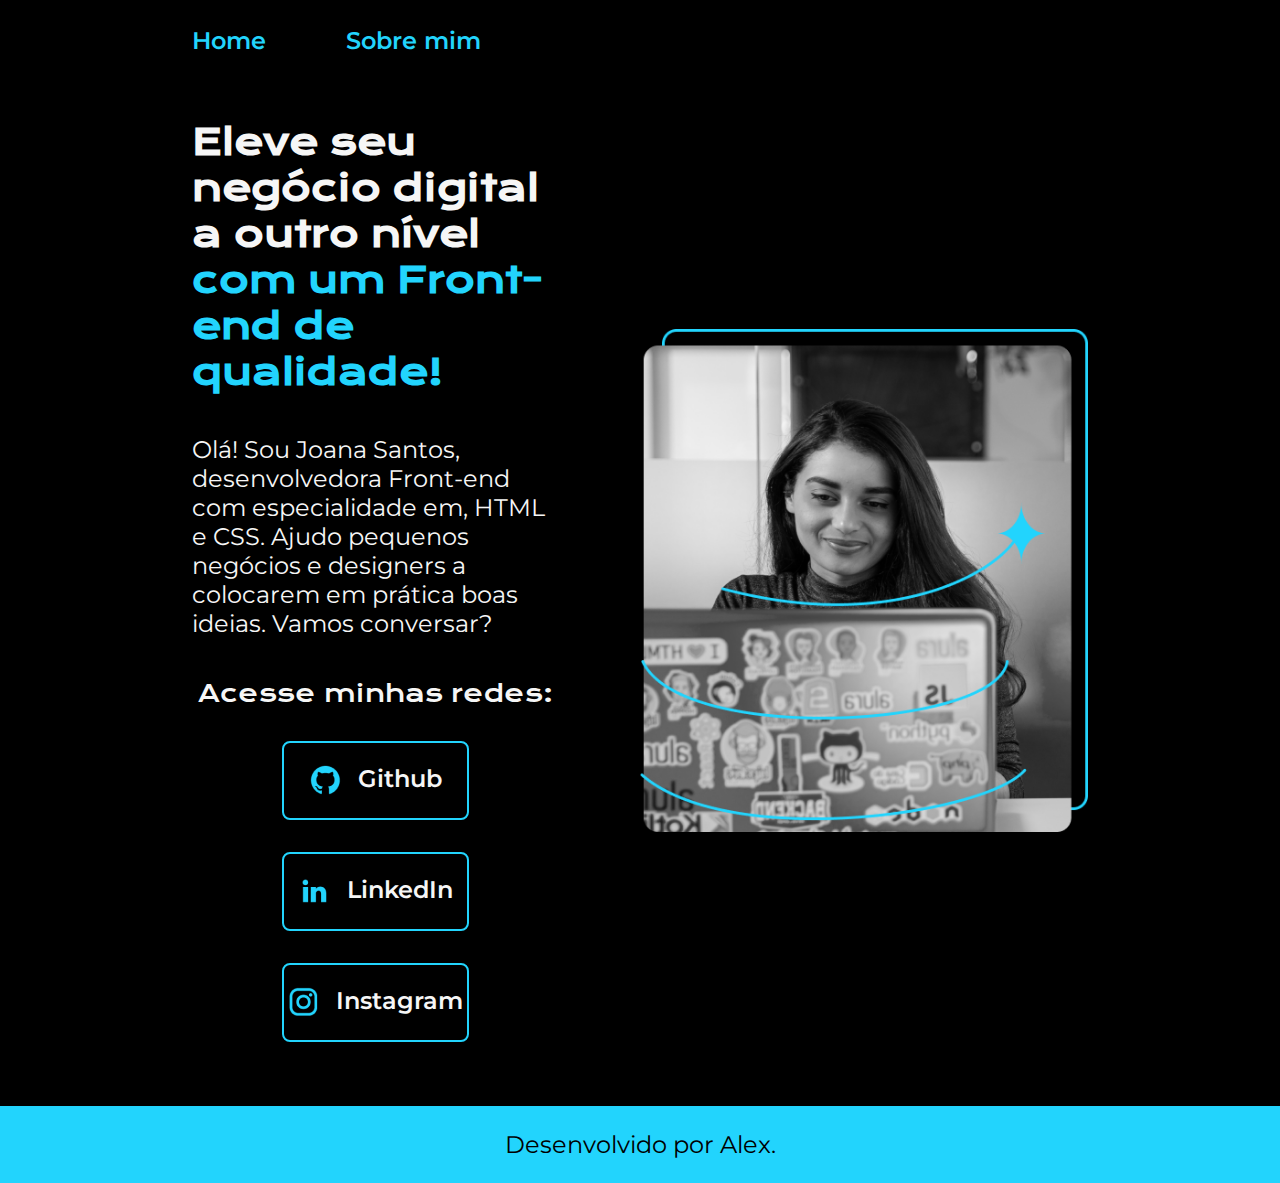
<file: index.html>
<!DOCTYPE html>
<html lang="pt-br">
<head>
    <meta charset="UTF-8"> 
    <meta http-equiv="X-UA-Compatible" content="IE=edge">
    <meta name="viewport" content="width=device-width, initial-scale=1.0">
    <title>Portifolio</title>
    <link rel="stylesheet" href="./styles/style.css">
</head>
<body>
    <header class="cabecalho">
        <nav class="cabecalho__menu">
            <a class="cabecalho__menu__link" href="index.html">Home</a>
            <a class="cabecalho__menu__link" href="about.html">Sobre mim</a>
        </nav>
    </header>
    <main class="apresentacao">
        <section class="apresentacao__conteudo">
            <h1 class="apresentacao__conteudo__titulo">Eleve seu negócio digital a outro nível <strong class="titulo-destaque">com um Front-end de qualidade!</strong></h1>
            <p class="apresentacao__conteudo__texto">Olá! Sou Joana Santos, desenvolvedora Front-end com especialidade em, HTML e CSS. Ajudo pequenos negócios e designers a colocarem em prática boas ideias. Vamos conversar?</p>
            <div class="apresentacao__links">
                <h2 class="apresentacao__links__subtitulo">Acesse minhas redes:</h2>
                <a class = "apresentacao__links__navegacao" href="https://github.com/alexlaudiano">
                    <img src="./assets/github.png" alt="Logo do Github">
                    Github
                </a>
                <a class = "apresentacao__links__navegacao" href="https://linkedin.com/in/laudiano">
                    <img src="./assets/linkedin.png" alt="Logo do LinkedIn">
                    LinkedIn
                </a>
                <a class = "apresentacao__links__navegacao" href="https://instagram.com/laudianoalex">
                    <img src="./assets/instagram.png" alt="Logo do Instagram">
                    Instagram
                </a>
            </div>
        </section>
        <img class="apresentacao__imagem" src="./assets/Imagem.png" alt="Foto da Joana Santos programando">
    </main>
    <footer class="rodape">
        <p>Desenvolvido por Alex.</p>
    </footer>
</body>
</html>
</file>
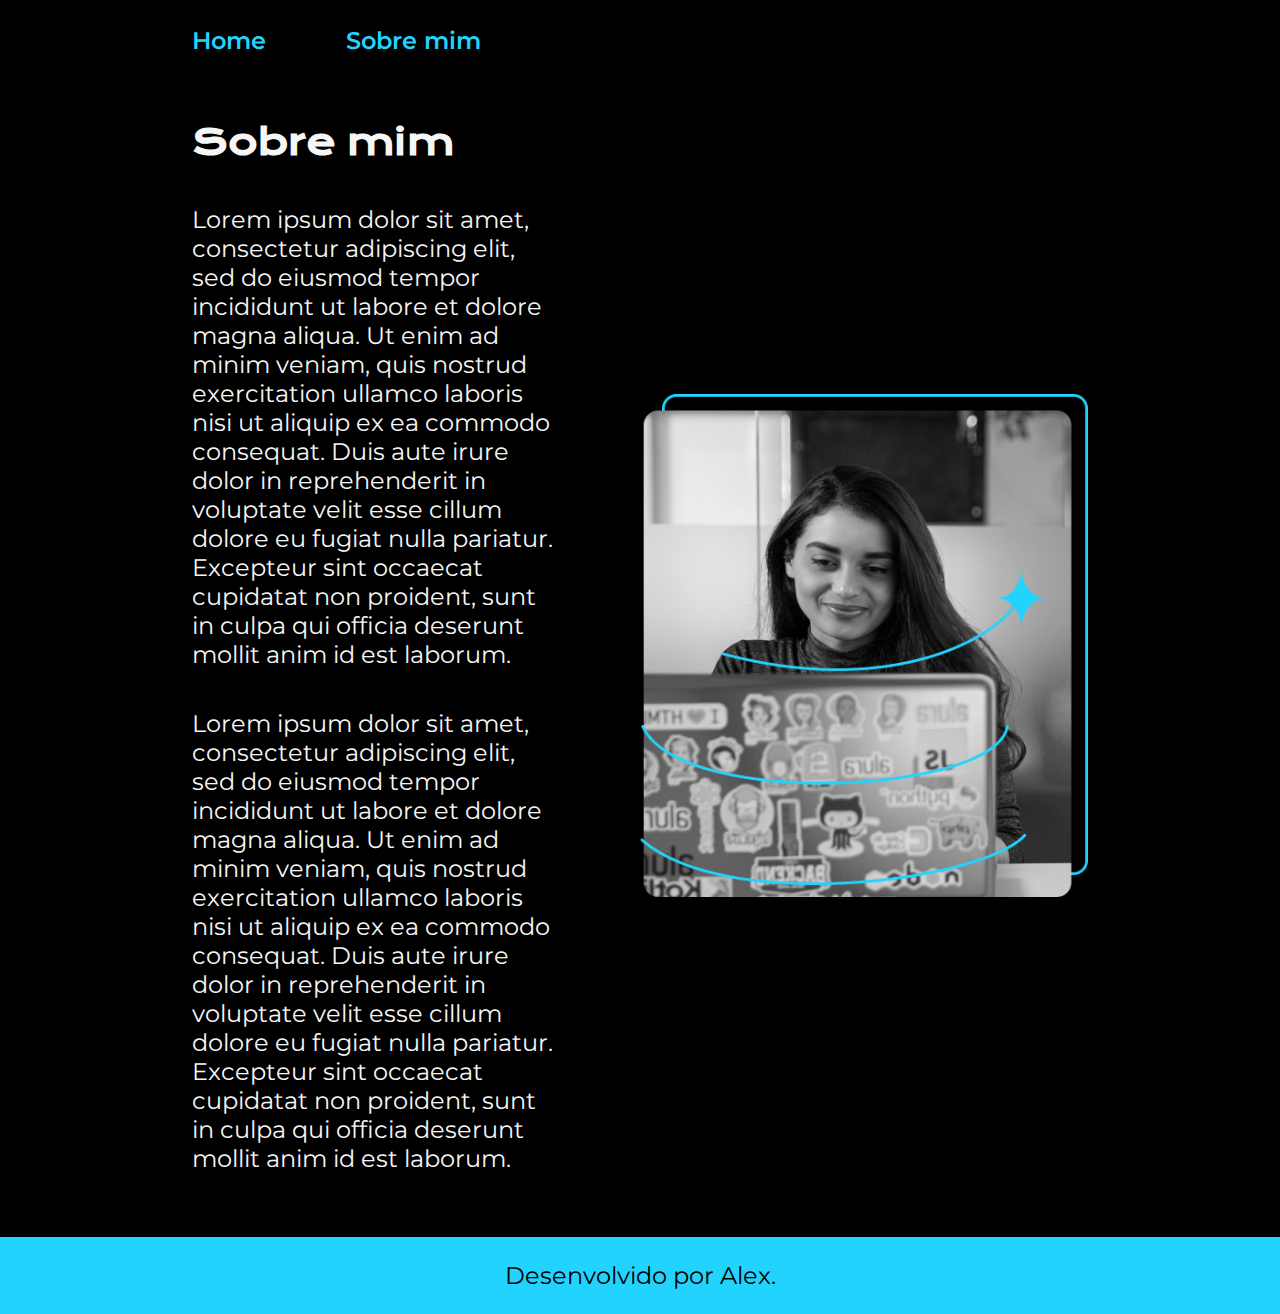
<file: about.html>
<!DOCTYPE html>
<html lang="pt-br">
<head>
    <meta charset="UTF-8">
    <meta http-equiv="X-UA-Compatible" content="IE=edge">
    <meta name="viewport" content="width=device-width, initial-scale=1.0">
    <title>Sobre mim</title>
    <link rel="stylesheet" href="./styles/style.css">
</head>
<body>
    
    <header class="cabecalho">
        <nav class="cabecalho__menu">
            <a class="cabecalho__menu__link" href="index.html">Home</a>
            <a class="cabecalho__menu__link" href="about.html">Sobre mim</a>
        </nav>
    </header>

    <main class="apresentacao">
        <section class="apresentacao__conteudo">
            <h1 class="apresentacao__conteudo__titulo">Sobre mim</h1>
            <p class="apresentacao__conteudo__texto">Lorem ipsum dolor sit amet, consectetur adipiscing elit, sed do eiusmod tempor incididunt ut labore et dolore magna aliqua. Ut enim ad minim veniam, quis nostrud exercitation ullamco laboris nisi ut aliquip ex ea commodo consequat. Duis aute irure dolor in reprehenderit in voluptate velit esse cillum dolore eu fugiat nulla pariatur. Excepteur sint occaecat cupidatat non proident, sunt in culpa qui officia deserunt mollit anim id est laborum.</p>
            <p class="apresentacao__conteudo__texto">Lorem ipsum dolor sit amet, consectetur adipiscing elit, sed do eiusmod tempor incididunt ut labore et dolore magna aliqua. Ut enim ad minim veniam, quis nostrud exercitation ullamco laboris nisi ut aliquip ex ea commodo consequat. Duis aute irure dolor in reprehenderit in voluptate velit esse cillum dolore eu fugiat nulla pariatur. Excepteur sint occaecat cupidatat non proident, sunt in culpa qui officia deserunt mollit anim id est laborum.</p>
        </section>
        <img class="apresentacao__imagem" src="./assets/Imagem.png" alt="Foto da Joana Santos programando">
    </main>
    
    <footer class="rodape">
        <p>Desenvolvido por Alex.</p>
    </footer>

</body>
</html>
</file>
<file: styles/style.css>
@import url('https://fonts.googleapis.com/css2?family=Krona+One&family=Montserrat:wght@400;600&display=swap');

:root {
    --cor-primaria:#000000;
    --cor-secundaria:#F6F6F6;
    --cor-terciaria:#22D4FD;
    --cor-hover:#272727;

    --fonte-primaria: "Krona One", sans-serif;
    --fonte-secundaria: "Montserrat", sans-serif;

    --tamanho-fonte-primaria: 2.25rem;
    --tamanho-fonte-secundaria: 1.5rem;
}

* {
    margin: 0;
    padding: 0;
}

body {
    box-sizing: border-box;
    background-color: var(--cor-primaria);
    color: var(--cor-secundaria);
}

.cabecalho {
    padding: 2% 0% 0% 15%;
}

.cabecalho__menu {
    display: flex;
    gap: 80px;
}

.cabecalho__menu__link {
    font-family: var(--fonte-secundaria);
    font-size: var(--tamanho-fonte-secundaria);
    font-weight: 600;
    color: var(--cor-terciaria);
    text-decoration: none;
}

.apresentacao {
    padding: 5% 15%;
    display: flex;
    align-items: center;
    justify-content: space-between;
    gap: 82px;
}

.apresentacao__conteudo {
    width: 50%;
    display: flex;
    flex-direction: column;
    gap: 40px;
}

.apresentacao__conteudo__titulo {
    font-size: var(--tamanho-fonte-primaria);
    font-family: var(--fonte-primaria);
}

.titulo-destaque {
    color: var(--cor-terciaria);
}

.apresentacao__conteudo__texto {
    font-size: var(--tamanho-fonte-secundaria);
    font-family: var(--fonte-secundaria);
}

.apresentacao__conteudo__texto__lista__link {
    text-decoration: none;
    color: var(--cor-terciaria);
}

.apresentacao__links {
    display: flex;
    flex-direction: column;
    justify-content: space-between;
    align-items: center;
    gap: 32px;
}

.apresentacao__links__subtitulo {
    font-family: var(--fonte-primaria);
    font-weight: 400;
    font-size: var(--tamanho-fonte-secundaria);
}

.apresentacao__links__navegacao {
    display: flex;
    justify-content: center;
    gap: 16px;
    border: 2px solid var(--cor-terciaria);
    width: 50%;
    text-align: center;
    border-radius: 8px;
    font-size: var(--tamanho-fonte-secundaria);
    font-weight: 600;
    padding: 21.5px 0;
    text-decoration: none;
    color: var(--cor-secundaria);
    font-family: var(--fonte-secundaria);
}

.apresentacao__links__navegacao:hover {
    background-color: var(--cor-hover);
}

.apresentacao__imagem {
    width: 50%;
}

.rodape {
    padding: 24px;
    color: var(--cor-primaria);
    background-color: var(--cor-terciaria);
    text-align: center;
    font-family: var(--fonte-secundaria);
    font-size: var(--tamanho-fonte-secundaria);
    font-weight: 400;
}

@media (max-width: 1200px) {
    .cabecalho {
        padding: 10%;
    }

    .cabecalho__menu {
        justify-content: center;
    }

    .apresentacao {
        flex-direction: column-reverse;
        padding: 5%;
    }

    .apresentacao__conteudo {
        width: auto;
    }
}
</file>
